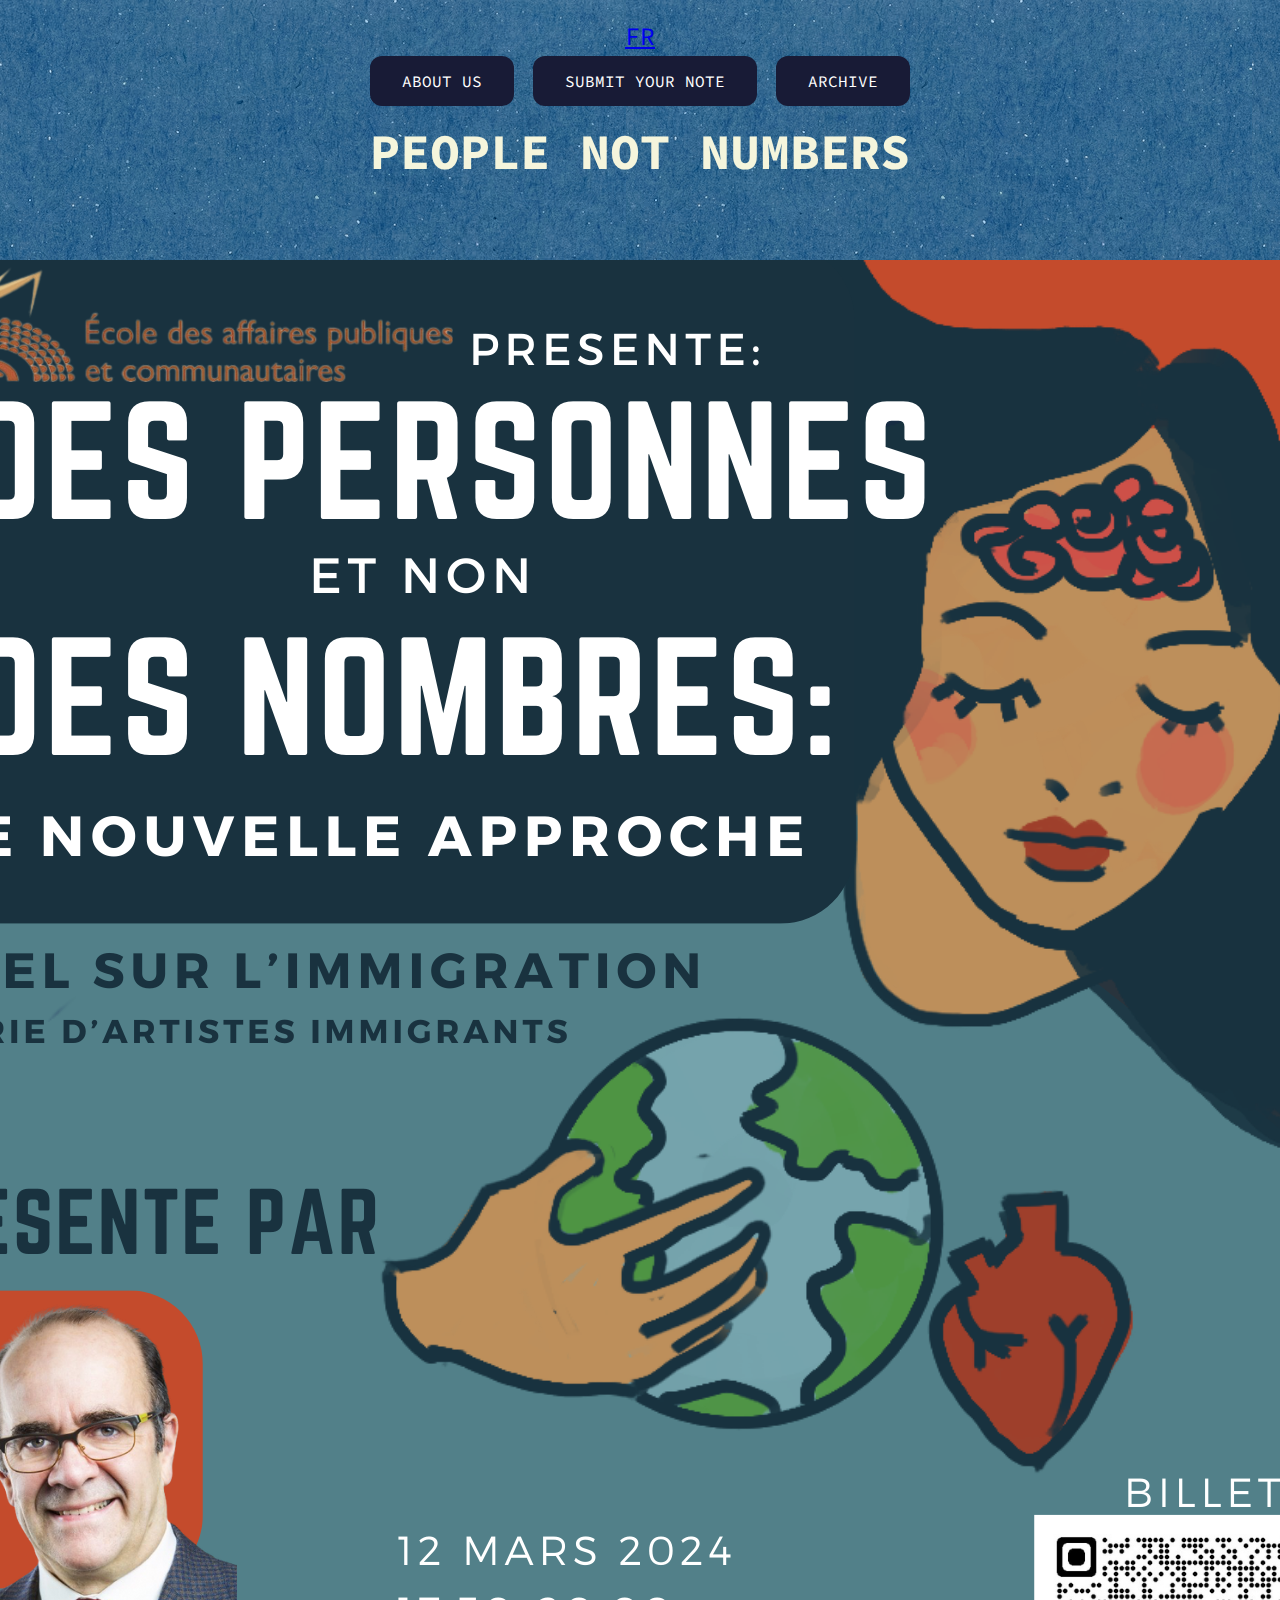
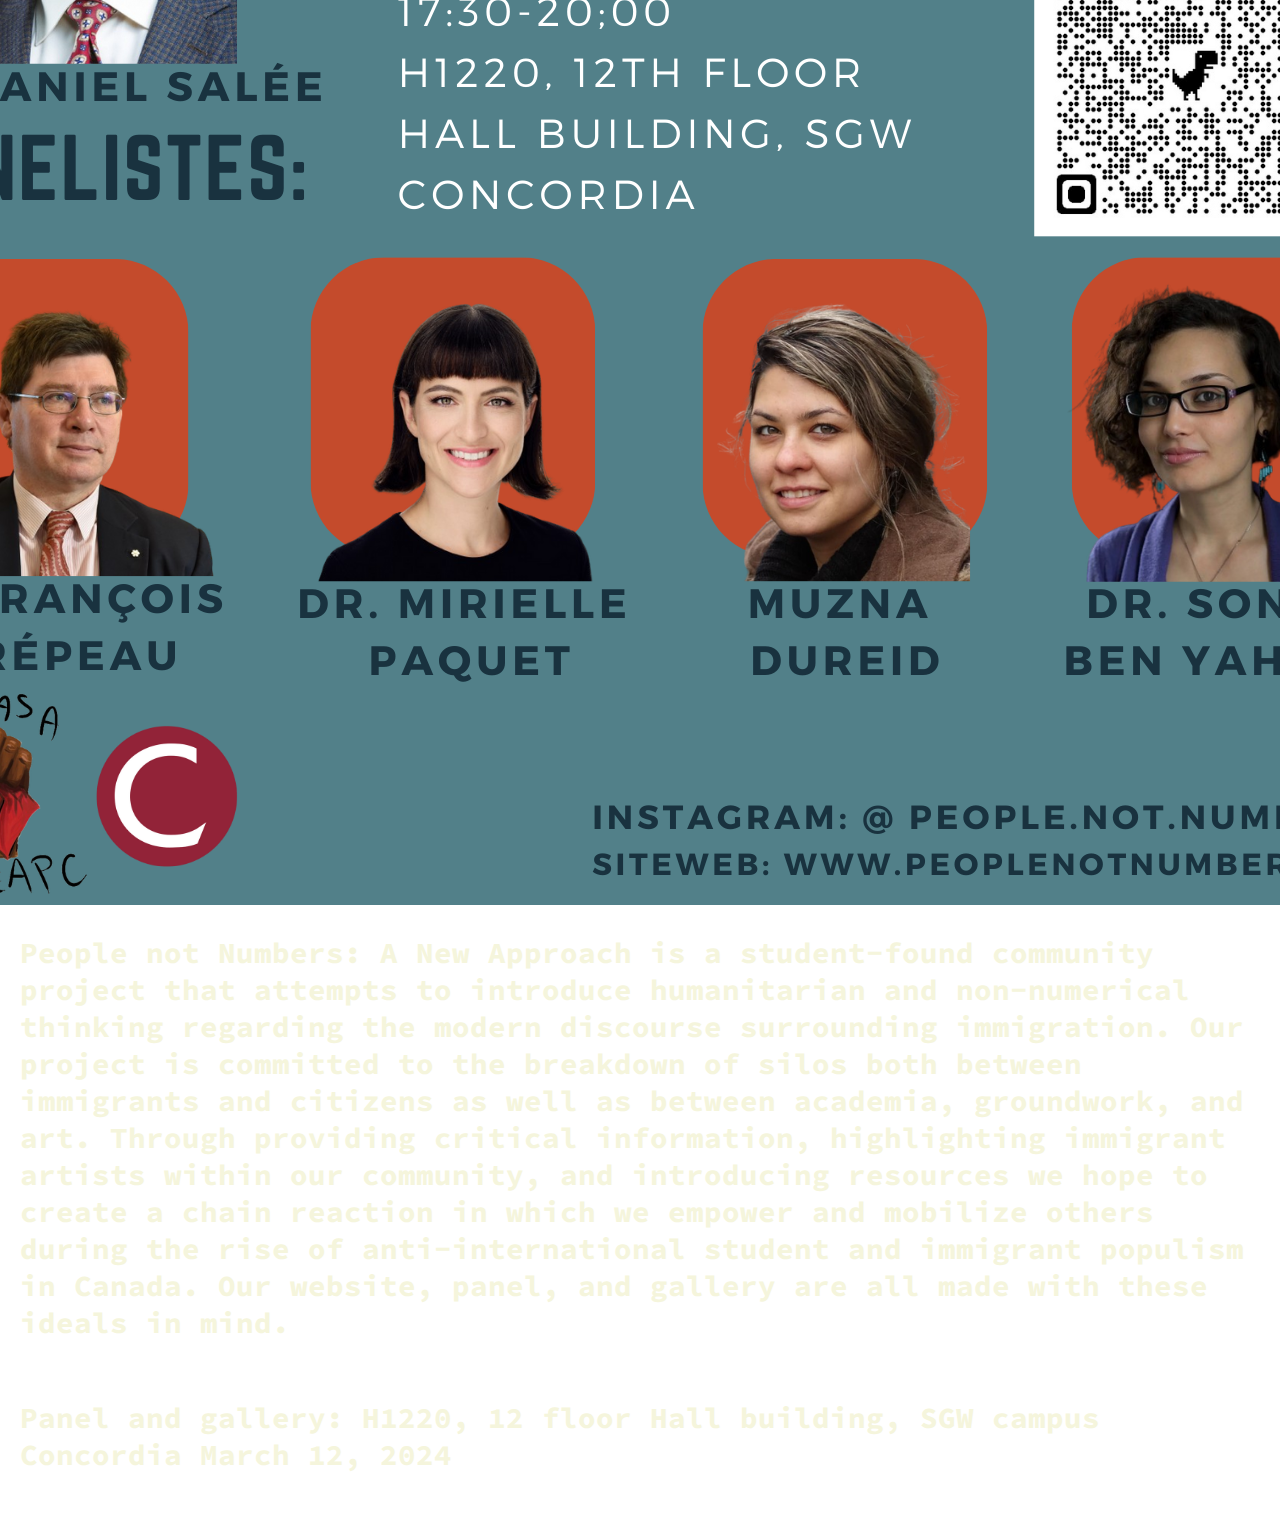
<file: index.html>
<!DOCTYPE html>
<html>
<head>
    <title>PEOPLE NOT NUMBERS</title>
    <meta charset="UTF-8">
    <link rel="stylesheet" href="beauty.css">
    <link rel="icon" href="icon.gif">
    <link rel="preconnect" href="https://fonts.googleapis.com">
    <link rel="preconnect" href="https://fonts.gstatic.com" crossorigin>
    <link href="https://fonts.googleapis.com/css2?family=Source+Code+Pro:wght@600&display=swap" rel="stylesheet">
</head>
<body>
    <div class=language button> 
    <a href="fr.html"> FR </a></div>
    <div class="button-container">
    <a href="about.html" class="button"> ABOUT US </a>
    <a href="submission.html" class="button"> SUBMIT YOUR NOTE </a>
    <a href="archive.html" class="button"> ARCHIVE </a>
    </div>
    <h1> PEOPLE NOT NUMBERS </h1> 
    <h4> </h4>
    <img src="images/poster.png" class="poster">
    <h3> People not Numbers: A New Approach is a student-found community project that attempts to introduce humanitarian and non-numerical thinking regarding the modern discourse surrounding immigration. Our project is committed to the breakdown of silos both between immigrants and citizens as well as between academia, groundwork, and art. Through providing critical information, highlighting immigrant artists within our community, and introducing resources we hope to create a chain reaction in which we empower and mobilize others during the rise of anti-international student and immigrant populism in Canada. Our website, panel, and gallery are all made with these ideals in mind.</h3>
    <h3> Panel and gallery: 
        H1220, 12 floor  
        Hall building, SGW campus Concordia
        March 12, 2024 </h3>
</body>
</html>
</file>
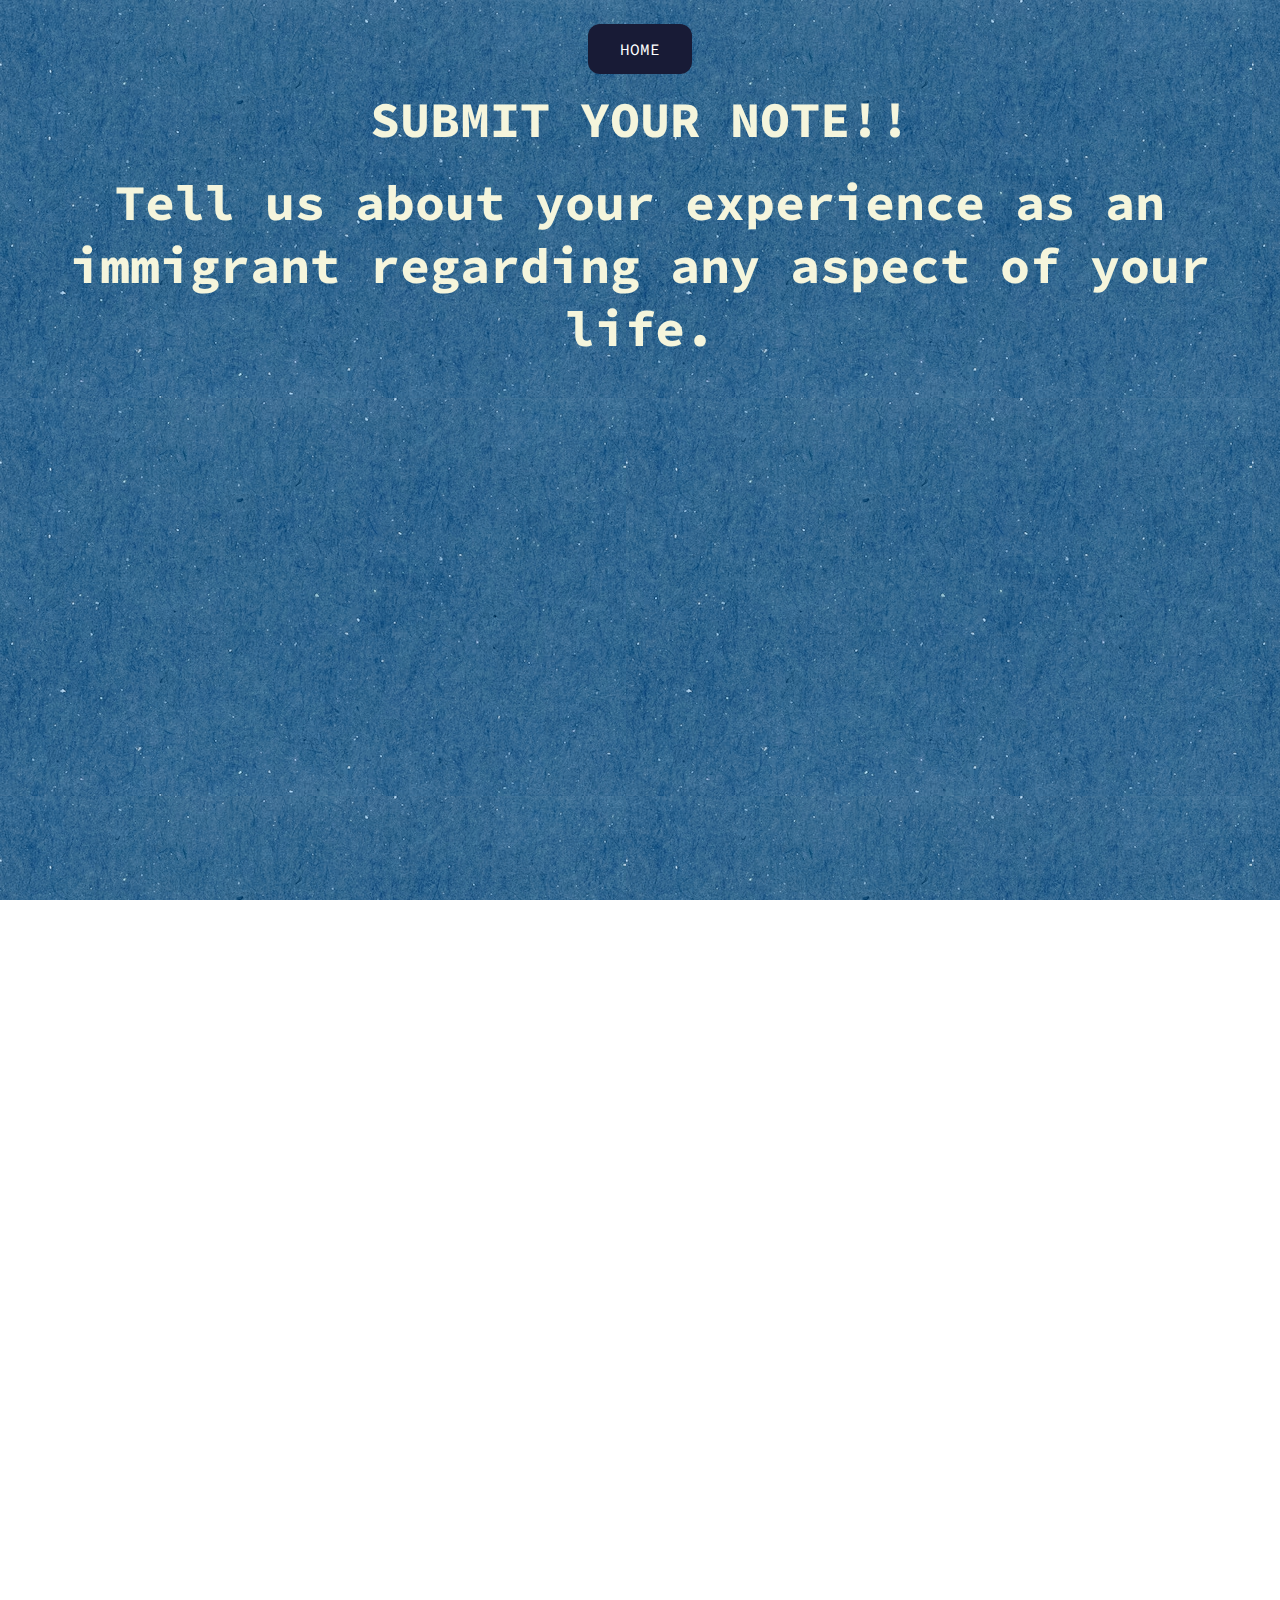
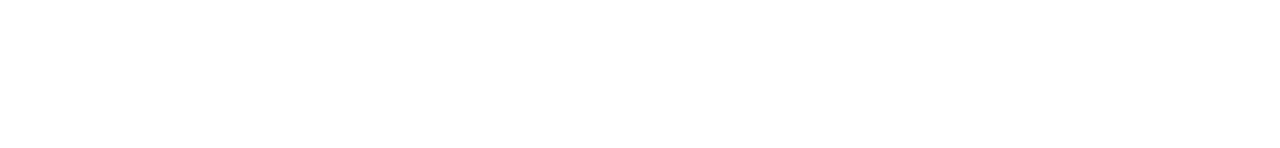
<file: submission.html>
<html>
    <head>
        <title> PEOPLE NOT NUMBERS </title>
        <meta charset="UTF-8">
        <link rel="stylesheet" href="beauty.css">
        <link rel="icon" href="icon.gif">
        <link rel="preconnect" href="https://fonts.googleapis.com">
        <link rel="preconnect" href="https://fonts.gstatic.com" crossorigin>
        <link href="https://fonts.googleapis.com/css2?family=Source+Code+Pro:wght@600&display=swap" rel="stylesheet">
    </head>
    <a href="index.html" class="button"> HOME </a>
        <h1> SUBMIT YOUR NOTE!! </h1>
    <h1> Tell us about your experience as an immigrant regarding any aspect of your life. </h1>
    <iframe src="https://docs.google.com/forms/d/e/1FAIpQLSdZa_Al6z3gZOxrkJCLmrkDlPLnGR7zYk3LYYDTd1anO_nBPA/viewform?embedded=true" width="640" height="1358" frameborder="0" marginheight="0" marginwidth="0"></iframe>
</html>
</file>
<file: beauty.css>
body {
    background-image: url("images/bg.png");
    background-attachment: fixed;
    font-size: 25px;
    font-family: 'Source Code Pro', monospace;
    margin: 0;
    padding: 20px;
    display: flex;
    justify-content: center;
    align-items: center;
    flex-direction: column;
    color: beige;
}

h1, p {
    text-align: center;
    margin: 10px 0;
}

.gallery {
    display: flex;
    flex-wrap: wrap;
    justify-content: center;
    align-items: center;
}

.gallery a {
    margin: 10px;
    text-decoration: none;
}

.gallery img {
    width: 300px;
    height: auto;
    border-radius: 10px;
    transition: transform 0.3s ease-in-out;
}

.gallery img:hover {
    transform: scale(1.1);
}

.button {
    background-color: #181b36;
    border: none;
    color: white;
    padding: 15px 32px;
    text-align: center;
    text-decoration: none;
    display: inline-block;
    font-size: 16px;
    margin: 4px 2px;
    cursor: pointer;
    border-radius: 12px;
}

#artists {
    display: flex;
    justify-content: center;
    align-items: center;
    flex-direction: column;
    text-align: center;
}

#artists figure {
    margin: 0;
}

.center-content {
    margin-top: 20px; 
}
</file>
